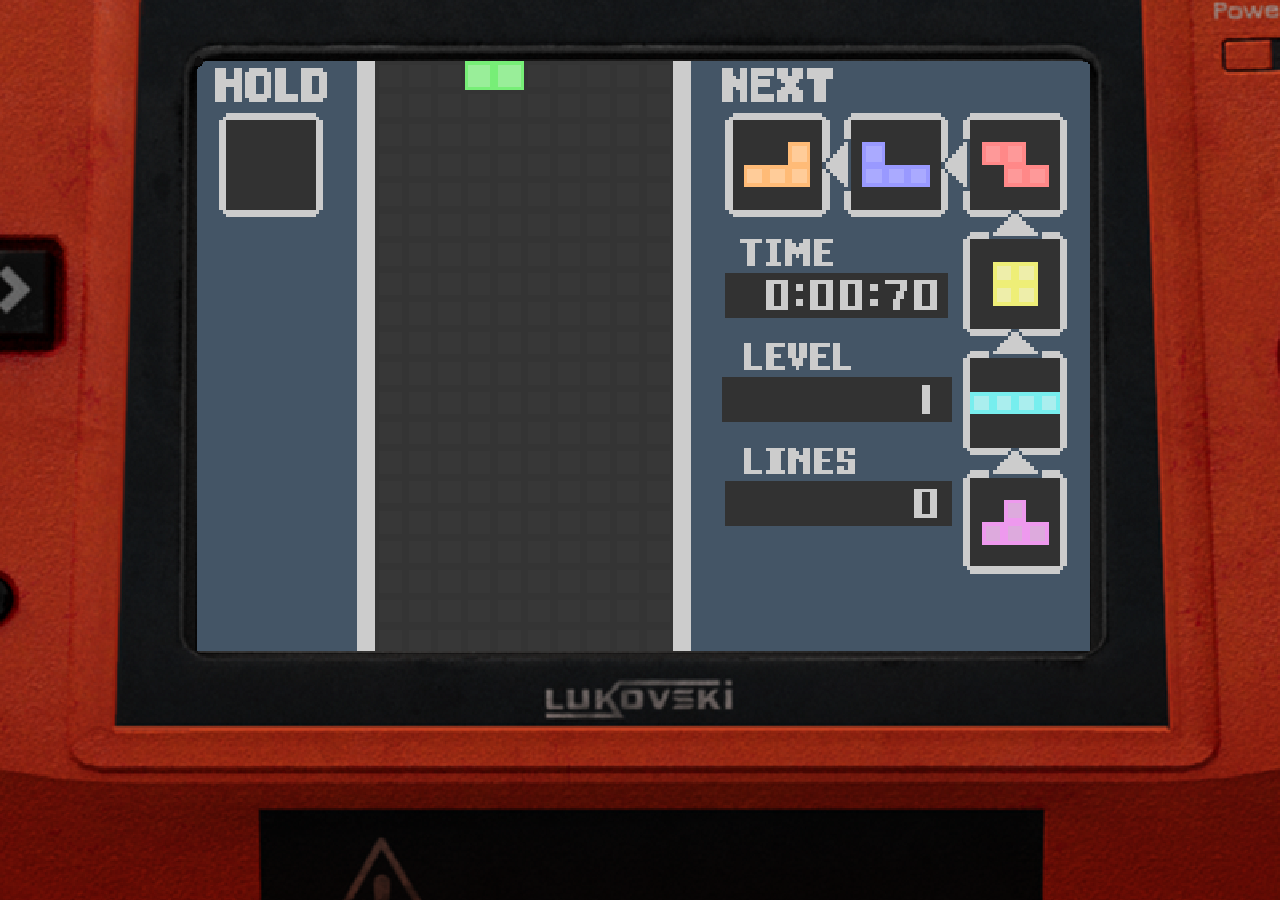
<file: index.html>
<html>
    <head>
        <title>教育的なテトリス</title>
        <link rel="stylesheet" href="./style.css">
        <!-- 設定ファイルの読み込み -->

        <!-- 描画関連クラスの読み込み -->
        <script src="./src/general/canvas/Canvas.js"></script>
        <script src="./src/general/canvas/ImageCache.js"></script>
        <script src="./src/general/canvas/Sprite.js"></script>

        <!-- メッセージ関連クラスの読み込み -->
        <script src="./src/general/event/SimpleEvent.js"></script>

        <!-- 入力関連クラスの読み込み -->
        <script src="./src/general/input/InputManager.js"></script>
        <script src="./src/general/input/InputMessage.js"></script>
        <script src="./src/general/input/KeyObserver.js"></script>
        <script src="./src/general/input/KeyState.js"></script>

        <!-- 構造体の読み込み -->
        <script src="./src/general/struct/Angle.js"></script>
        <script src="./src/general/struct/NormalizeNumber.js"></script>
        <script src="./src/general/struct/Pivot.js"></script>
        <script src="./src/general/struct/Point.js"></script>
        <script src="./src/general/struct/Rect.js"></script>
        <script src="./src/general/struct/Scale.js"></script>
        <script src="./src/general/struct/Size.js"></script>
        <script src="./src/general/struct/Transform.js"></script>


        <!-- テトリス全般 -->
        <script src="./src/tetris/general/Block.js"></script>
        <script src="./src/tetris/general/Counter.js"></script>
        <script src="./src/tetris/general/Stopwatch.js"></script>

        <!-- テトリスモデル -->
        <script src="./src/tetris/model/puzzle/BlockLine.js"></script>
        <script src="./src/tetris/model/puzzle/Collision.js"></script>
        <script src="./src/tetris/model/puzzle/ControllableTetriMino.js"></script>
        <script src="./src/tetris/model/puzzle/Field.js"></script>
        <script src="./src/tetris/model/puzzle/MutableBlock.js"></script>
        <script src="./src/tetris/model/puzzle/Puzzle.js"></script>
        <script src="./src/tetris/model/puzzle/RotatableTetriMino.js"></script>
        <script src="./src/tetris/model/puzzle/RotateDiff.js"></script>
        <script src="./src/tetris/model/puzzle/RotatePadding.js"></script>
        <script src="./src/tetris/model/puzzle/SRSTransition.js"></script>
        <script src="./src/tetris/model/puzzle/SRSTransitionCache.js"></script>
        <script src="./src/tetris/model/puzzle/SRSTransitionProperties.js"></script>
        <script src="./src/tetris/model/puzzle/TetriMino.js"></script>
        <script src="./src/tetris/model/puzzle/TetriMinoAngle.js"></script>
        <script src="./src/tetris/model/puzzle/TetriMinoBuilder.js"></script>
        <script src="./src/tetris/model/puzzle/TetriMinoCache.js"></script>
        <script src="./src/tetris/model/puzzle/TetriMinoHolder.js"></script>
        <script src="./src/tetris/model/puzzle/TetriMinoProperties.js"></script>
        <script src="./src/tetris/model/puzzle/TetriMinoRandomiser.js"></script>
        <script src="./src/tetris/model/score/LineCounter.js"></script>
        <script src="./src/tetris/model/score/LevelCounter.js"></script>

        <!-- テトリスプレゼンター -->
        <script src="./src/tetris/presenter/GameTick.js"></script>
        <script src="./src/tetris/presenter/GameTimer.js"></script>
        <script src="./src/tetris/presenter/GenerateFromGameRules.js"></script>
        <script src="./src/tetris/presenter/puzzle/AutoRepeatRate.js"></script>
        <script src="./src/tetris/presenter/puzzle/DelayerAutoShift.js"></script>
        <script src="./src/tetris/presenter/puzzle/TetriMinoController.js"></script>
        <script src="./src/tetris/presenter/puzzle/TetriMinoFallController.js"></script>
        <script src="./src/tetris/presenter/puzzle/TetriMinoFixJudge.js"></script>
        <script src="./src/tetris/presenter/puzzle/TetriMinoHolizontalController.js"></script>


        <!-- テトリスビュー -->
        <script src="./src/tetris/view/BlockDrawer.js"></script>
        <script src="./src/tetris/view/FieldDrawer.js"></script>
        <script src="./src/tetris/view/HoldDrawer.js"></script>
        <script src="./src/tetris/view/NextsDrawer.js"></script>
        <script src="./src/tetris/view/TetriMinoDrawer.js"></script>
        <script src="./src/tetris/view/TimeDrawer.js"></script>
        <script src="./src/tetris/view/ScoreDrawer.js"></script>


        <!-- マクロ -->
        <script src="./src/general/Macro.js"></script>

        <!-- ゲームルール -->
        <script src="./GameRule.js"></script>

        <!-- ラッパー -->
        <script src="./src/wrapper/TetrisWrapper.js"></script>


        <!-- いじる部分 -->
        <script src="./Main.js"></script>


        <!-- エントリーポイント -->
        <script src="./src/tetris/GameApp.js"></script>

    </head>
    <body>
        <div id="main">
            <canvas id="canvas-a" class="display" hidden></canvas>
            <canvas id="canvas-b" class="display" hidden></canvas>
            <img id="frame" src="./img/frame.png"></img>
        </div>
    </body>
</html>
</file>
<file: style.css>
html
{
    transform: scale(1.6);
    transform-origin: left top;
    height: calc(100% / 1.6);
    width: calc(100% / 1.6);
}
body {
    margin: 0;
    padding: 0;
    background-color: #222222;
}

.display {
    display: block;
    background-color: blue;
    image-rendering: pixelated;
    position: absolute;
    margin: auto;
    top: 0;
    right: 0;
    bottom: 115;
    left: 4;
    width: 558px;
    height: auto;
}

#frame
{
    display: block;
    image-rendering: pixelated;
    position: absolute;
    margin: auto;
    top: 0;
    right: 0;
    bottom: 0;
    left: 0;
    width: 100%;
    height: 100%;
    object-position: 50% 50%;
    object-fit: none;
}
</file>
